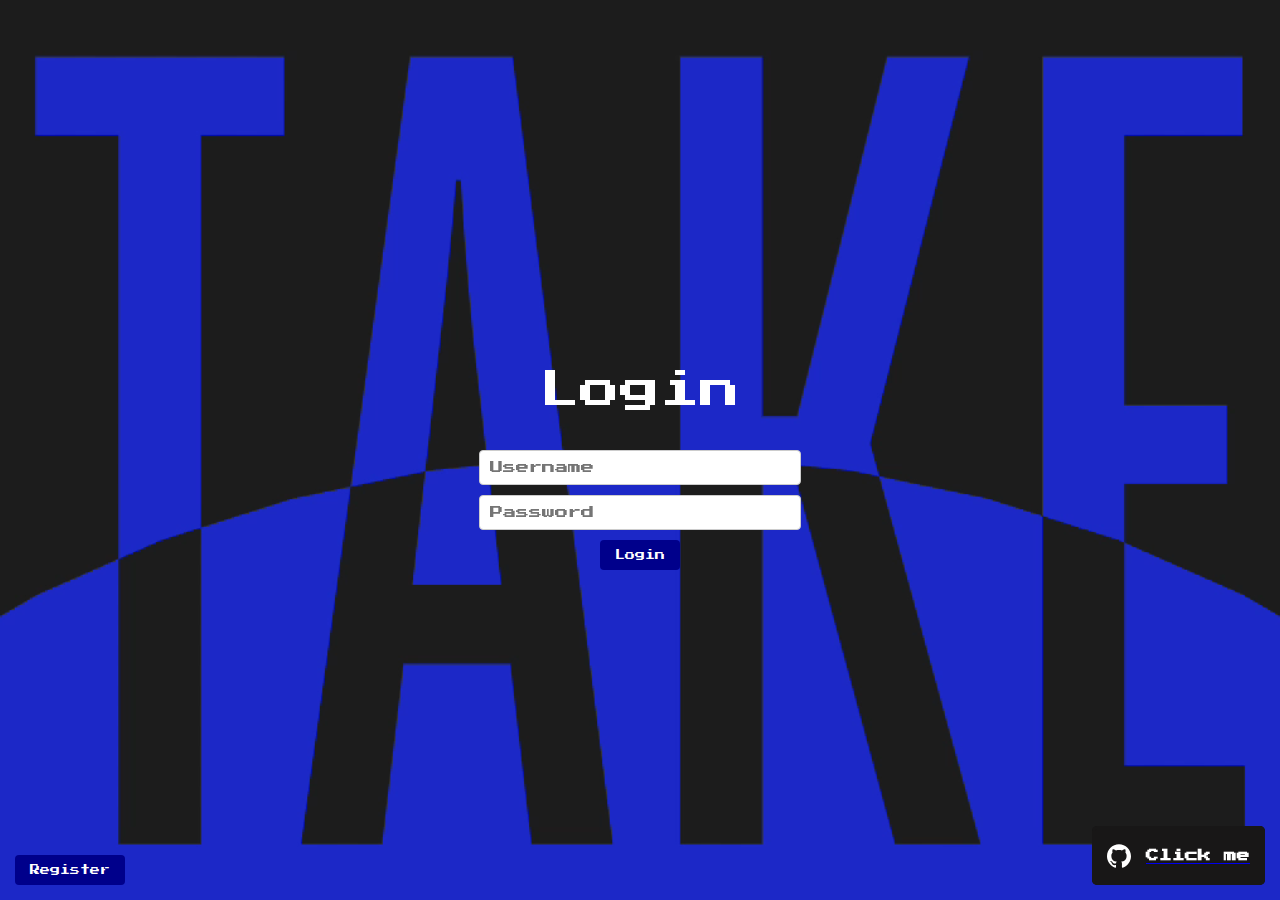
<file: index.html>
<!DOCTYPE html>
<html lang="en">
<head>
    <link rel="preconnect" href="https://fonts.googleapis.com">
    <link rel="preconnect" href="https://fonts.gstatic.com" crossorigin>
    <link href="https://fonts.googleapis.com/css2?family=Press+Start+2P&display=swap" rel="stylesheet">
    <meta charset="UTF-8">
    <meta name="viewport" content="width=device-width, initial-scale=1.0">
    <script src="https://code.jquery.com/jquery-3.6.0.min.js"></script>
    <link rel="stylesheet" type="text/css" href="login.css">
    <title>Login</title>
</head>
<body>
    <div id="login-div">
        <video autoplay loop muted src="img/video.mp4" style="position: absolute; top: 0; left: 0; width: 100%; height: 100%; object-fit: cover;"></video>
        <div class="container-fluid" style="position: absolute; top: 0; left: 0; width: 100%; height: 100%; display: flex; flex-direction: column; justify-content: center; align-items: center; background-color: transparent;">
            <form id="login-form">
                <p id="login-heading">Login</p>
                <input class="login-input" placeholder="Username" type="text" id="username">
                <input type="password" class="login-input" placeholder="Password" type="password" id="password">
                <button id="login-btn">Login</button>
              </form>
              <button id="register-btn">Register</button>
        </div>
    </div>

    <a href="https://github.com/selamierden" target="_blank" class="button">
        <svg width="24" height="24" viewBox="0 0 24 24" fill="none" xmlns="http://www.w3.org/2000/svg">
        <path d="M12 0.296997C5.37 0.296997 0 5.67 0 12.297C0 17.6 3.438 22.097 8.205 23.682C8.805 23.795 9.025 23.424 9.025 23.105C9.025 22.82 9.015 22.065 9.01 21.065C5.672 21.789 4.968 19.455 4.968 19.455C4.422 18.07 3.633 17.7 3.633 17.7C2.546 16.956 3.717 16.971 3.717 16.971C4.922 17.055 5.555 18.207 5.555 18.207C6.625 20.042 8.364 19.512 9.05 19.205C9.158 18.429 9.467 17.9 9.81 17.6C7.145 17.3 4.344 16.268 4.344 11.67C4.344 10.36 4.809 9.29 5.579 8.45C5.444 8.147 5.039 6.927 5.684 5.274C5.684 5.274 6.689 4.952 8.984 6.504C9.944 6.237 10.964 6.105 11.984 6.099C13.004 6.105 14.024 6.237 14.984 6.504C17.264 4.952 18.269 5.274 18.269 5.274C18.914 6.927 18.509 8.147 18.389 8.45C19.154 9.29 19.619 10.36 19.619 11.67C19.619 16.28 16.814 17.295 14.144 17.59C14.564 17.95 14.954 18.686 14.954 19.81C14.954 21.416 14.939 22.706 14.939 23.096C14.939 23.411 15.149 23.786 15.764 23.666C20.565 22.092 24 17.592 24 12.297C24 5.67 18.627 0.296997 12 0.296997Z" fill="white"></path>
        </svg>
        <p class="text">Click me</p>
    </a>
    

    <script src="login.js"></script>
    <script src="dashboard.js"></script>
    <script src="engineer.js"></script>
</body>
</html>
</file>
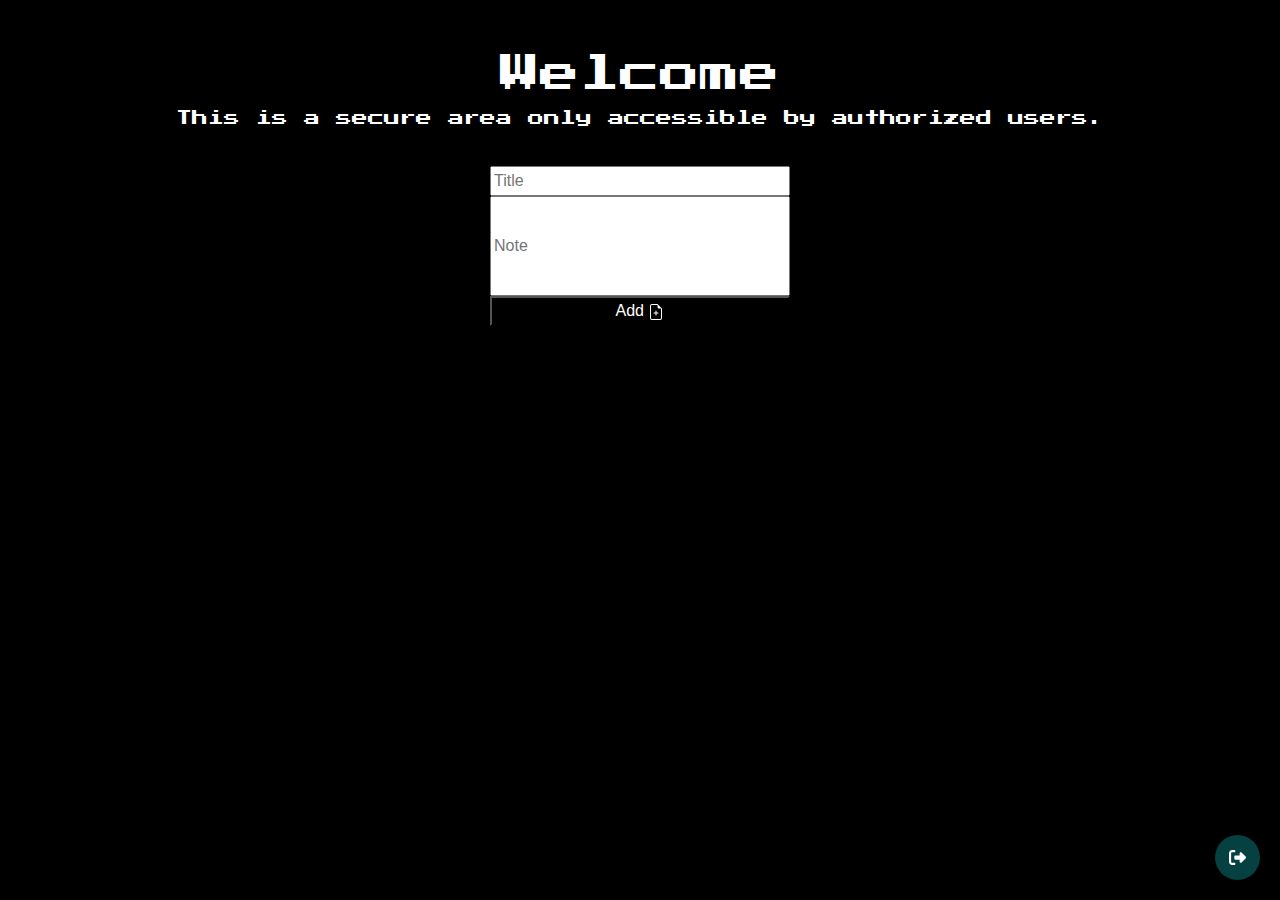
<file: dashboard.html>
<!DOCTYPE html>
<html lang="en">
<head>
    <link rel="preconnect" href="https://fonts.googleapis.com">
    <link rel="preconnect" href="https://fonts.gstatic.com" crossorigin>
    <link rel="stylesheet" href="https://maxcdn.bootstrapcdn.com/bootstrap/4.5.2/css/bootstrap.min.css">
    <link href="https://fonts.googleapis.com/css2?family=Press+Start+2P&display=swap" rel="stylesheet">
    <meta charset="UTF-8">
    <meta name="viewport" content="width=device-width, initial-scale=1.0">
    <link rel="stylesheet" type="text/css" href="dashboard.css">
    <title>Dashboard</title>
</head>
<body style="background-color: black;">
  <div>
    <div id="welcome-div" style="margin-top: 50px; color: white;">
      <h1>Welcome <span id="isim"></span></h1>
      <p>This is a secure area only accessible by authorized users.</p>
    </div>   
    <div id="addNote" style="margin-top: 20px;">
      <div style="display: flex; justify-content: center;" id="inputs">
        <form id="inputForm" style="display: flex; flex-direction: column;">
          <input id="title" style="height: 30px;" placeholder="Title">
          <input id="note" style="width: 300px; height: 100px;" placeholder="Note">
          <button id="addButton" style="background-color: black; color: white;">Add <svg xmlns="http://www.w3.org/2000/svg" width="16" height="16" fill="currentColor" class="bi bi-file-earmark-plus" viewBox="0 0 16 16">
            <path d="M8 6.5a.5.5 0 0 1 .5.5v1.5H10a.5.5 0 0 1 0 1H8.5V11a.5.5 0 0 1-1 0V9.5H6a.5.5 0 0 1 0-1h1.5V7a.5.5 0 0 1 .5-.5z"/>
            <path d="M14 4.5V14a2 2 0 0 1-2 2H4a2 2 0 0 1-2-2V2a2 2 0 0 1 2-2h5.5L14 4.5zm-3 0A1.5 1.5 0 0 1 9.5 3V1H4a1 1 0 0 0-1 1v12a1 1 0 0 0 1 1h8a1 1 0 0 0 1-1V4.5h-2z"/>
          </svg></button>
        </form>
      </div>
    </div>
    <div id="notes" style="display: flex; flex-wrap: wrap; margin-top: 50px; margin-bottom: 20px;"></div>
  </div>
      
  <a href="index.html" class="Btn">
    <div class="sign"><svg viewBox="0 0 512 512"><path d="M377.9 105.9L500.7 228.7c7.2 7.2 11.3 17.1 11.3 27.3s-4.1 20.1-11.3 27.3L377.9 406.1c-6.4 6.4-15 9.9-24 9.9c-18.7 0-33.9-15.2-33.9-33.9l0-62.1-128 0c-17.7 0-32-14.3-32-32l0-64c0-17.7 14.3-32 32-32l128 0 0-62.1c0-18.7 15.2-33.9 33.9-33.9c9 0 17.6 3.6 24 9.9zM160 96L96 96c-17.7 0-32 14.3-32 32l0 256c0 17.7 14.3 32 32 32l64 0c17.7 0 32 14.3 32 32s-14.3 32-32 32l-64 0c-53 0-96-43-96-96L0 128C0 75 43 32 96 32l64 0c17.7 0 32 14.3 32 32s-14.3 32-32 32z"></path></svg></div>  
    <div class="text">Logout</div>
  </a>
  

    <script src="dashboard.js"></script>
</body>
</html>
</file>
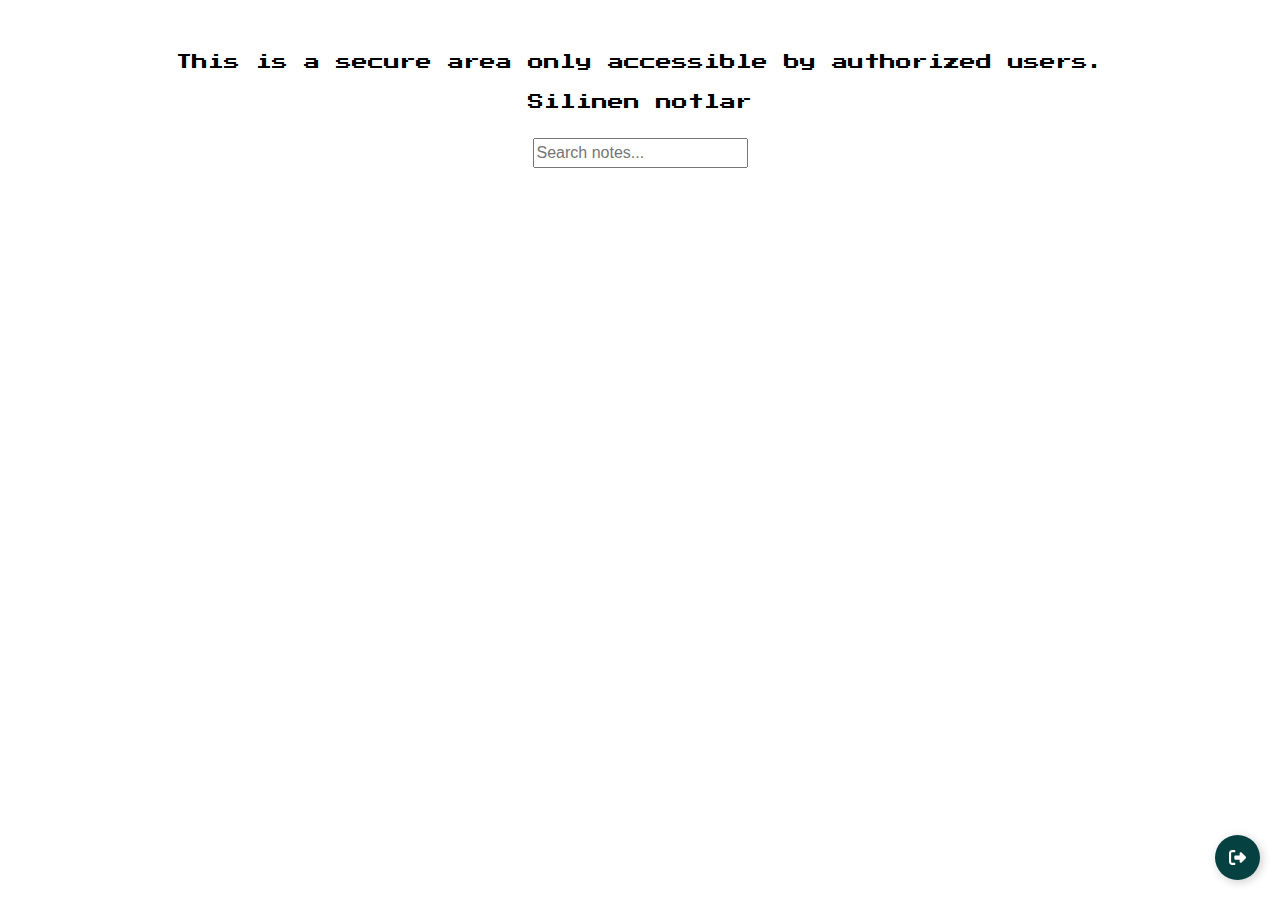
<file: deletednote.html>
<!DOCTYPE html>
<html lang="en">
  <head>
    <link rel="preconnect" href="https://fonts.googleapis.com" />
    <link rel="stylesheet" href="toggle.css" />
    <link rel="stylesheet" href="trash.css" />
    <link rel="preconnect" href="https://fonts.gstatic.com" crossorigin />
    <link
      rel="stylesheet"
      href="https://maxcdn.bootstrapcdn.com/bootstrap/4.5.2/css/bootstrap.min.css"
    />
    <link
      href="https://fonts.googleapis.com/css2?family=Press+Start+2P&display=swap"
      rel="stylesheet"
    />
    <meta charset="UTF-8" />
    <meta name="viewport" content="width=device-width, initial-scale=1.0" />
    <link rel="stylesheet" type="text/css" href="dashboard.css" />
    <title>Dashboard</title>
  </head>
  <body style="background-color: white; color: black">

    <div>
      <div id="welcome-div" style="margin-top: 50px">
        <p>This is a secure area only accessible by authorized users.</p>
        <p>Silinen notlar</p>
      </div>
   
      <div style="margin: 8px; display: flex; justify-content: center">
        <input
          id="searchInput"
          type="text"
          placeholder="Search notes..."
          style="margin-bottom: 20px"
        />
      </div>
      <div
        id="notes"
        style="
          display: flex;
          flex-wrap: wrap;
          margin-top: 50px;
          margin-bottom: 20px;
          color: black;
        "
      ></div>
    </div>


    <a href="dashboard.html" class="Btn">
      <div class="sign">
        <svg viewBox="0 0 512 512">
          <path
            d="M377.9 105.9L500.7 228.7c7.2 7.2 11.3 17.1 11.3 27.3s-4.1 20.1-11.3 27.3L377.9 406.1c-6.4 6.4-15 9.9-24 9.9c-18.7 0-33.9-15.2-33.9-33.9l0-62.1-128 0c-17.7 0-32-14.3-32-32l0-64c0-17.7 14.3-32 32-32l128 0 0-62.1c0-18.7 15.2-33.9 33.9-33.9c9 0 17.6 3.6 24 9.9zM160 96L96 96c-17.7 0-32 14.3-32 32l0 256c0 17.7 14.3 32 32 32l64 0c17.7 0 32 14.3 32 32s-14.3 32-32 32l-64 0c-53 0-96-43-96-96L0 128C0 75 43 32 96 32l64 0c17.7 0 32 14.3 32 32s-14.3 32-32 32z"
          ></path>
        </svg>
      </div>
      <div class="text"> Back </div>
    </a>

    
  </body>

  <script src="deletednote.js"></script>
</html>
</file>
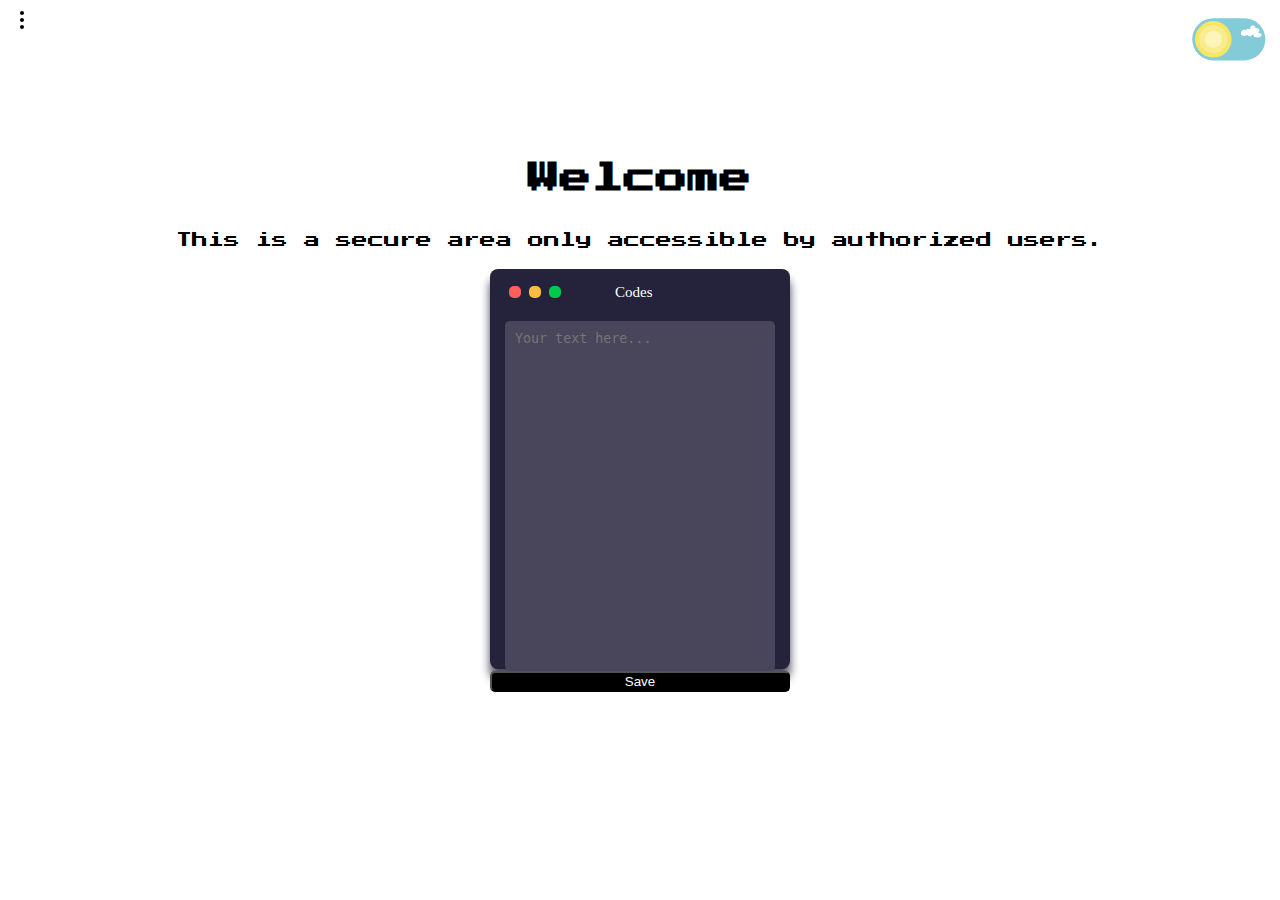
<file: engineer.html>
<html lang="en">
  <head>
    <meta charset="UTF-8" />
    <meta name="viewport" content="width=device-width, initial-scale=1.0" />
    <link rel="stylesheet" href="dashboard.css" />
    <link rel="stylesheet" href="https://cdnjs.cloudflare.com/ajax/libs/font-awesome/5.15.4/css/all.min.css" integrity="sha512-xxx" crossorigin="anonymous" />
    <link rel="stylesheet" href="codecard.css" />
    <link rel="stylesheet" href="toggle.css" />
    <link rel="stylesheet" href="trash.css" />
    <link rel="preconnect" href="https://fonts.googleapis.com" />
    <link rel="preconnect" href="https://fonts.gstatic.com" crossorigin />
    <link
      href="https://fonts.googleapis.com/css2?family=Press+Start+2P&display=swap"
      rel="stylesheet"
    />
    <link
      href="https://fonts.googleapis.com/css2?family=Press+Start+2P&display=swap"
      rel="stylesheet"
    />
    <title>Document</title>
  </head>
  <body style="background-color: white; color: black">
    <div class="settings-icon" style="position: absolute; top: 10px; left: 10px; background-color: white;">
      <svg xmlns="http://www.w3.org/2000/svg" width="24" height="24" viewBox="0 0 24 24">
        <path d="M0 0h24v24H0z" fill="none"/>
        <path d="M12 1c-1.1 0-2 .9-2 2s.9 2 2 2s2-.9 2-2s-.9-2-2-2zm0 7c-1.1 0-2 .9-2 2s.9 2 2 2s2-.9 2-2s-.9-2-2-2zm0 7c-1.1 0-2 .9-2 2s.9 2 2 2s2-.9 2-2s-.9-2-2-2z"/>
      </svg>
      <div class="settings-menu" style="display: none; background: white; padding: 1px;">
        <button style="padding: 0.75rem 1rem; font-size: inherit; background-color: #FFFFFF; border: 1px solid  rgb(209,213,219);" id="deleteAccountBtn">Hesabımı Sil</button>
        <button style="padding: 0.75rem 1rem; font-size: inherit; background-color: #FFFFFF; border: 1px solid  rgb(209,213,219);" id="forClassicBtn">Classic</button>
        <button style="padding: 0.75rem 1rem; font-size: inherit; background-color: #FFFFFF; border: 1px solid  rgb(209,213,219);" id="toDoListBtn">To Do List</button>
      </div>
    </div>

    <div class="toggle-switch" style="display: flex; justify-content: flex-end">
      <label id="theme-toggle-button">
        <input type="checkbox" id="toggle" />
        <svg
          viewBox="0 0 69.667 44"
          xmlns:xlink="http://www.w3.org/1999/xlink"
          xmlns="http://www.w3.org/2000/svg"
        >
          <g
            transform="translate(3.5 3.5)"
            data-name="Component 15 – 1"
            id="Component_15_1"
          >
            <g
              filter="url(#container)"
              transform="matrix(1, 0, 0, 1, -3.5, -3.5)"
            >
              <rect
                fill="#83cbd8"
                transform="translate(3.5 3.5)"
                rx="17.5"
                height="35"
                width="60.667"
                data-name="container"
                id="container"
              ></rect>
            </g>

            <g transform="translate(2.333 2.333)" id="button">
              <g data-name="sun" id="sun">
                <g
                  filter="url(#sun-outer)"
                  transform="matrix(1, 0, 0, 1, -5.83, -5.83)"
                >
                  <circle
                    fill="#f8e664"
                    transform="translate(5.83 5.83)"
                    r="15.167"
                    cy="15.167"
                    cx="15.167"
                    data-name="sun-outer"
                    id="sun-outer-2"
                  ></circle>
                </g>
                <g
                  filter="url(#sun)"
                  transform="matrix(1, 0, 0, 1, -5.83, -5.83)"
                >
                  <path
                    fill="rgba(246,254,247,0.29)"
                    transform="translate(9.33 9.33)"
                    d="M11.667,0A11.667,11.667,0,1,1,0,11.667,11.667,11.667,0,0,1,11.667,0Z"
                    data-name="sun"
                    id="sun-3"
                  ></path>
                </g>
                <circle
                  fill="#fcf4b9"
                  transform="translate(8.167 8.167)"
                  r="7"
                  cy="7"
                  cx="7"
                  id="sun-inner"
                ></circle>
              </g>

              <g data-name="moon" id="moon">
                <g
                  filter="url(#moon)"
                  transform="matrix(1, 0, 0, 1, -31.5, -5.83)"
                >
                  <circle
                    fill="#cce6ee"
                    transform="translate(31.5 5.83)"
                    r="15.167"
                    cy="15.167"
                    cx="15.167"
                    data-name="moon"
                    id="moon-3"
                  ></circle>
                </g>
                <g
                  fill="#a6cad0"
                  transform="translate(-24.415 -1.009)"
                  id="patches"
                >
                  <circle
                    transform="translate(43.009 4.496)"
                    r="2"
                    cy="2"
                    cx="2"
                  ></circle>
                  <circle
                    transform="translate(39.366 17.952)"
                    r="2"
                    cy="2"
                    cx="2"
                    data-name="patch"
                  ></circle>
                  <circle
                    transform="translate(33.016 8.044)"
                    r="1"
                    cy="1"
                    cx="1"
                    data-name="patch"
                  ></circle>
                  <circle
                    transform="translate(51.081 18.888)"
                    r="1"
                    cy="1"
                    cx="1"
                    data-name="patch"
                  ></circle>
                  <circle
                    transform="translate(33.016 22.503)"
                    r="1"
                    cy="1"
                    cx="1"
                    data-name="patch"
                  ></circle>
                  <circle
                    transform="translate(50.081 10.53)"
                    r="1.5"
                    cy="1.5"
                    cx="1.5"
                    data-name="patch"
                  ></circle>
                </g>
              </g>
            </g>

            <g filter="url(#cloud)" transform="matrix(1, 0, 0, 1, -3.5, -3.5)">
              <path
                fill="#fff"
                transform="translate(-3466.47 -160.94)"
                d="M3512.81,173.815a4.463,4.463,0,0,1,2.243.62.95.95,0,0,1,.72-1.281,4.852,4.852,0,0,1,2.623.519c.034.02-.5-1.968.281-2.716a2.117,2.117,0,0,1,2.829-.274,1.821,1.821,0,0,1,.854,1.858c.063.037,2.594-.049,3.285,1.273s-.865,2.544-.807,2.626a12.192,12.192,0,0,1,2.278.892c.553.448,1.106,1.992-1.62,2.927a7.742,7.742,0,0,1-3.762-.3c-1.28-.49-1.181-2.65-1.137-2.624s-1.417,2.2-2.623,2.2a4.172,4.172,0,0,1-2.394-1.206,3.825,3.825,0,0,1-2.771.774c-3.429-.46-2.333-3.267-2.2-3.55A3.721,3.721,0,0,1,3512.81,173.815Z"
                data-name="cloud"
                id="cloud"
              ></path>
            </g>

            <g fill="#def8ff" transform="translate(3.585 1.325)" id="stars">
              <path
                transform="matrix(-1, 0.017, -0.017, -1, 24.231, 3.055)"
                d="M.774,0,.566.559,0,.539.458.933.25,1.492l.485-.361.458.394L1.024.953,1.509.592.943.572Z"
              ></path>
              <path
                transform="matrix(-0.777, 0.629, -0.629, -0.777, 23.185, 12.358)"
                d="M1.341.529.836.472.736,0,.505.46,0,.4.4.729l-.231.46L.605.932l.4.326L.9.786Z"
                data-name="star"
              ></path>
              <path
                transform="matrix(0.438, 0.899, -0.899, 0.438, 23.177, 29.735)"
                d="M.015,1.065.475.9l.285.365L.766.772l.46-.164L.745.494.751,0,.481.407,0,.293.285.658Z"
                data-name="star"
              ></path>
              <path
                transform="translate(12.677 0.388) rotate(104)"
                d="M1.161,1.6,1.059,1,1.574.722.962.607.86,0,.613.572,0,.457.446.881.2,1.454l.516-.274Z"
                data-name="star"
              ></path>
              <path
                transform="matrix(-0.07, 0.998, -0.998, -0.07, 11.066, 15.457)"
                d="M.873,1.648l.114-.62L1.579.945,1.03.62,1.144,0,.706.464.157.139.438.7,0,1.167l.592-.083Z"
                data-name="star"
              ></path>
              <path
                transform="translate(8.326 28.061) rotate(11)"
                d="M.593,0,.638.724,0,.982l.7.211.045.724.36-.64.7.211L1.342.935,1.7.294,1.063.552Z"
                data-name="star"
              ></path>
              <path
                transform="translate(5.012 5.962) rotate(172)"
                d="M.816,0,.5.455,0,.311.323.767l-.312.455.516-.215.323.456L.827.911,1.343.7.839.552Z"
                data-name="star"
              ></path>
              <path
                transform="translate(2.218 14.616) rotate(169)"
                d="M1.261,0,.774.571.114.3.487.967,0,1.538.728,1.32l.372.662.047-.749.728-.218L1.215.749Z"
                data-name="star"
              ></path>
            </g>
          </g>
        </svg>
      </label>
    </div>

    <div style="font-size: 36px; font-weight: bold; text-align: center; margin-top: 1px;" id="saat"></div>
    <div style="display: flex; justify-content: center;"><p style="margin-top: 5px; font-weight: bold; font-size: 18px;" id="currentDate"></p></div>

    <div id="welcome-div" style="margin-top: 50px">
      <h1>Welcome <span id="isim"></span></h1>
      <p>This is a secure area only accessible by authorized users.</p>
    </div>

    <div class="card">
      <div class="header">
        <div class="top">
          <div class="circle">
            <span class="red circle2"></span>
          </div>
          <div class="circle">
            <span class="yellow circle2"></span>
          </div>
          <div class="circle">
            <span class="green circle2"></span>
          </div>
          <div class="title">
            <p id="title2">Codes</p>
          </div>
        </div>
      </div>
      <div class="code-container">
        <textarea
          name="code"
          id="code"
          class="area"
          placeholder="Your text here..."
        ></textarea>
        <button
          id="saveBtn"
          style="
            background-color: black;
            color: white;
            border-radius: 5px;
            width: 300px;
          "
        >
          Save
        </button>
      </div>
    </div>

    <div
      id="codes"
      style="
        display: flex;
        flex-wrap: wrap;
        margin-top: 50px;
        margin-bottom: 20px;
        margin-left: 5px;
        color: black;
      "
    ></div>

    <script src="engineer.js"></script>
  </body>
</html>
</file>
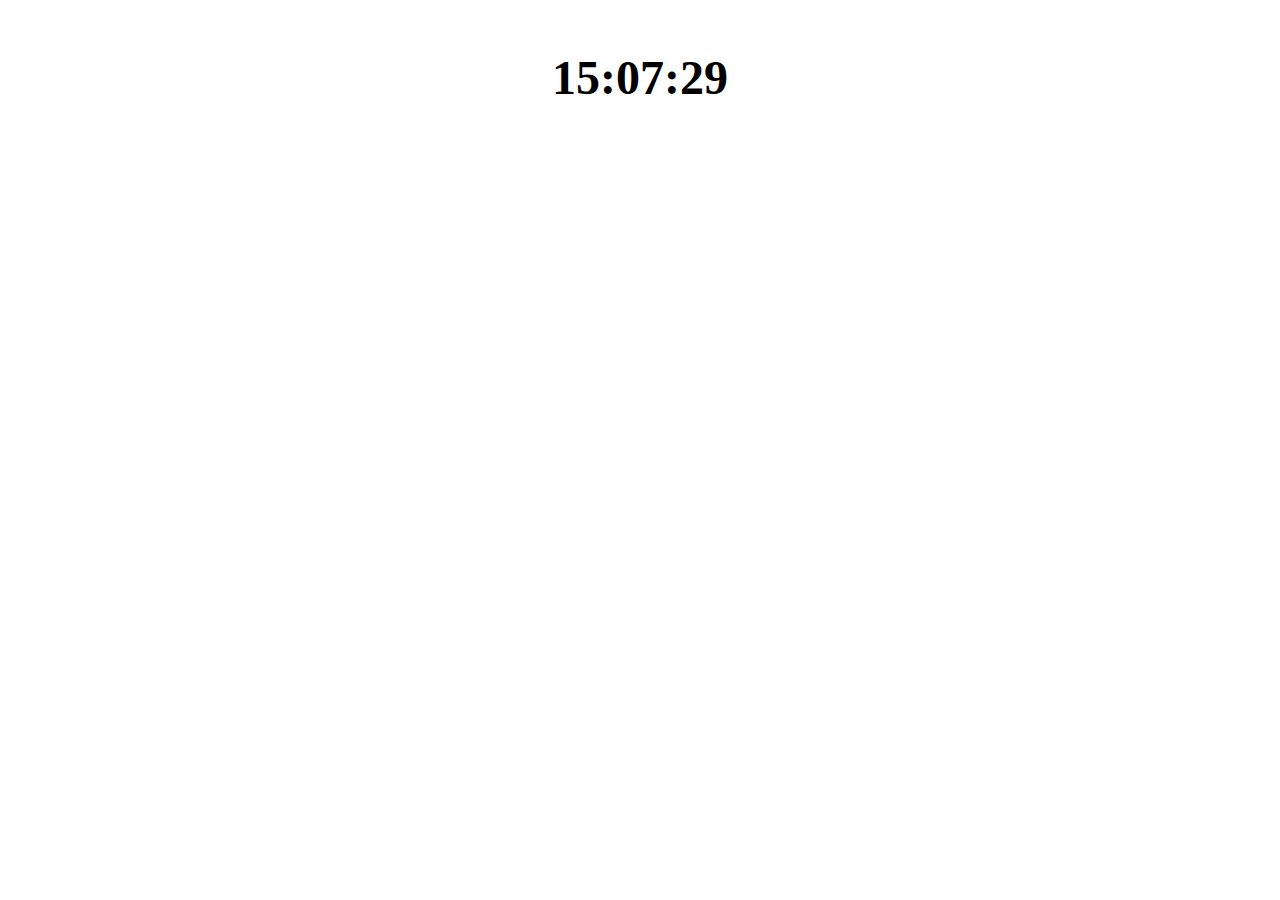
<file: tarih.html>
<!DOCTYPE html>
<html lang="en">
<head>
  <meta charset="UTF-8">
  <title>Dijital Saat</title>
  <style>
    #saat {
      font-size: 48px;
      font-weight: bold;
      text-align: center;
      margin-top: 50px;
    }
  </style>
</head>
<body>
  
  <div id="saat"></div>

  <script>
    function displayTime() {
      var saatElement = document.getElementById("saat");
      var zaman = new Date();
      var saat = zaman.getHours();
      var dakika = zaman.getMinutes();
      var saniye = zaman.getSeconds();

      saat = saat < 10 ? "0" + saat : saat;
      dakika = dakika < 10 ? "0" + dakika : dakika;
      saniye = saniye < 10 ? "0" + saniye : saniye;

      var currentTime = saat + ":" + dakika + ":" + saniye;
      saatElement.textContent = currentTime;
    }

    setInterval(displayTime, 1000); // Her saniyede bir güncelle
    displayTime(); // Sayfa yüklendiğinde saatı göster
  </script>
</body>
</html>
</file>
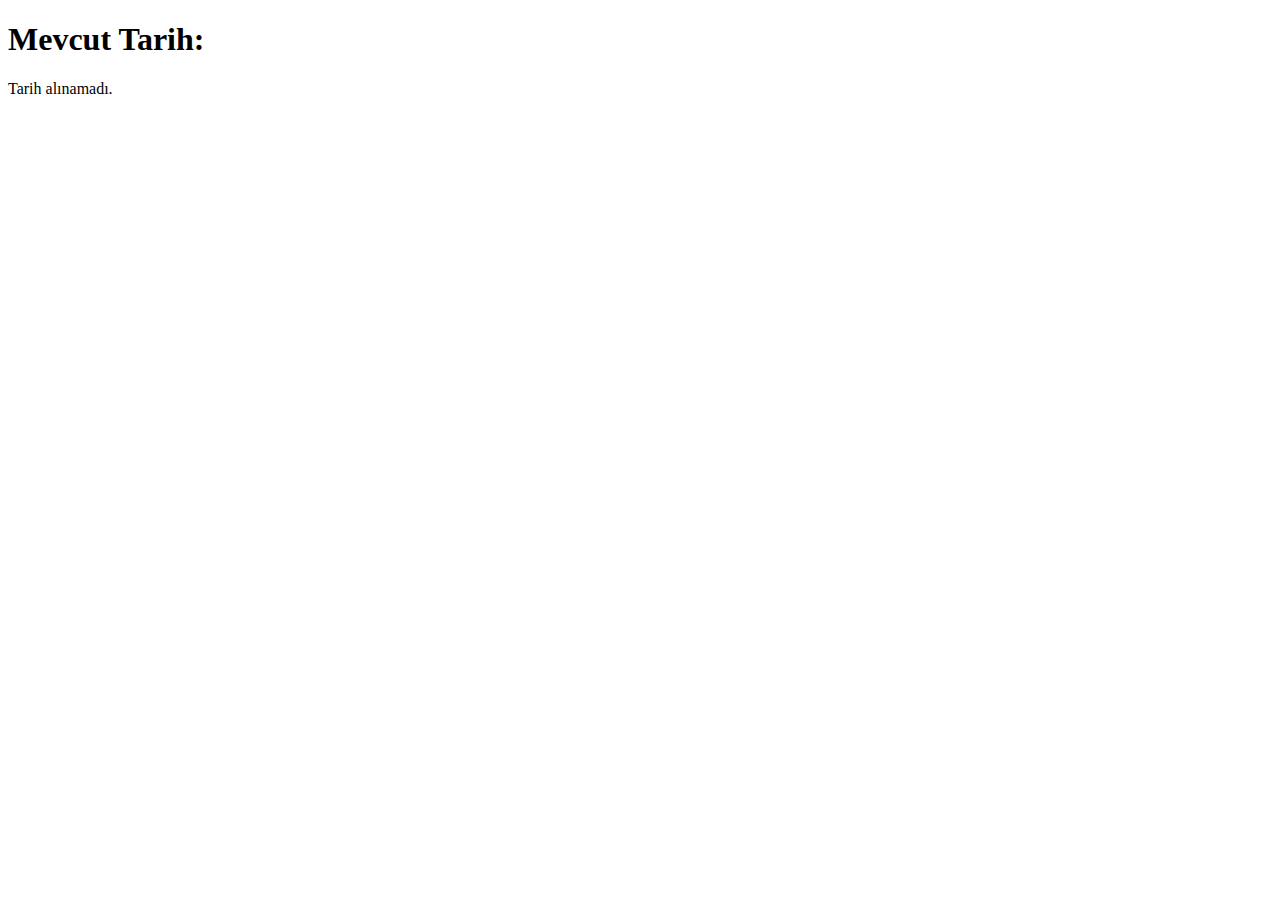
<file: tarih2.html>
<!DOCTYPE html>
<html>
<head>
  <title>Mevcut Tarih</title>
</head>
<body>

<h1>Mevcut Tarih:</h1>
<p id="currentDate"></p>

<script>
    document.addEventListener('DOMContentLoaded', function() {
  const currentDateElement = document.getElementById('currentDate');

  // API'den tarihi al
  fetch('https://worldtimeapi.org/api/ip')
    .then(response => response.json())
    .then(data => {
      const dateTime = new Date(data.datetime);
      const options = { year: 'numeric', month: 'long', day: 'numeric' };
      const formattedDate = dateTime.toLocaleDateString('tr-TR', options);
      currentDateElement.textContent = formattedDate;
    })
    .catch(error => {
      console.log('Tarih alınamadı: ', error);
      currentDateElement.textContent = 'Tarih alınamadı.';
    });
});

</script>
</body>
</html>
</file>
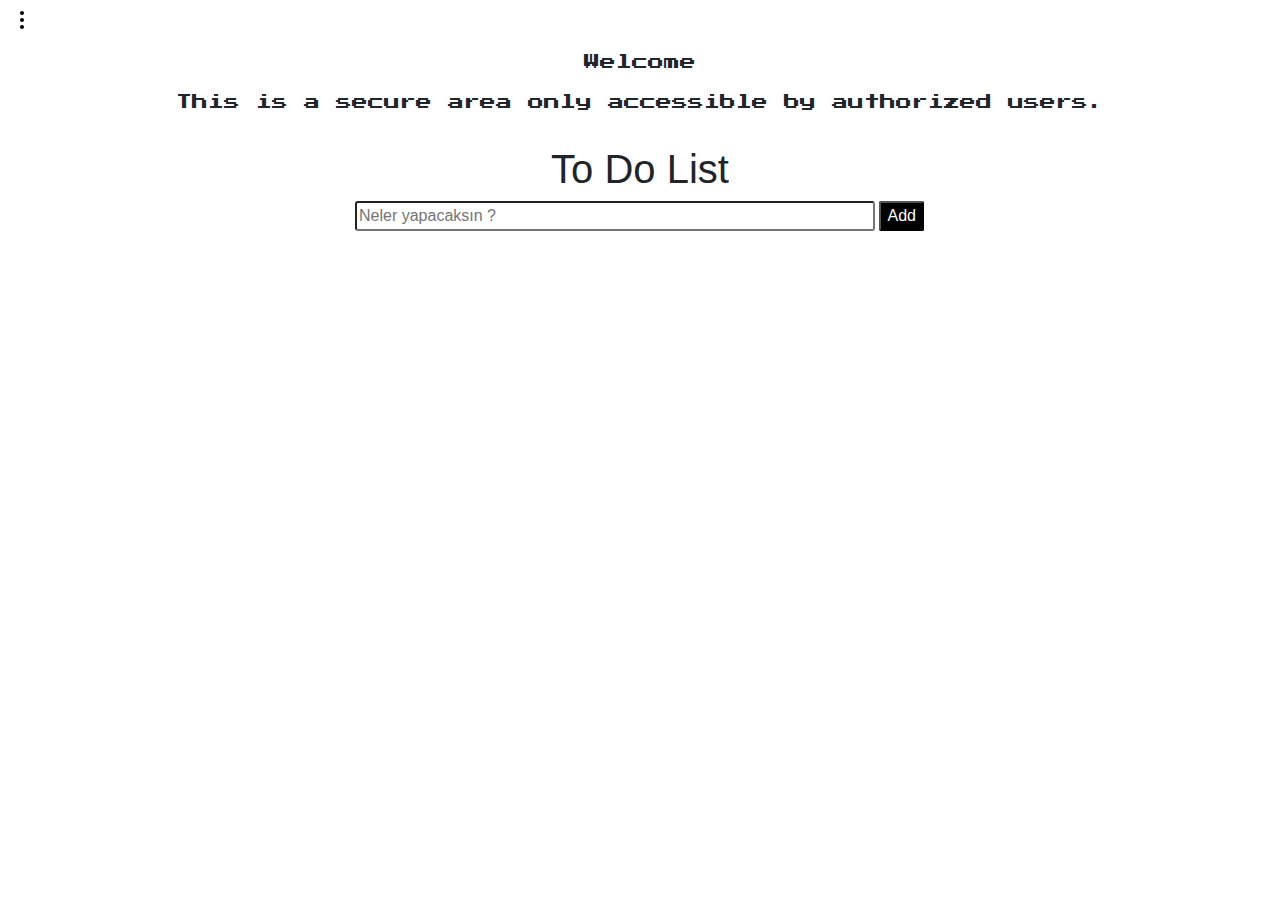
<file: todo.html>
<html lang="en">
  <head>
    <link rel="preconnect" href="https://fonts.googleapis.com" />
    <link rel="preconnect" href="https://fonts.gstatic.com" crossorigin />
    <link rel="stylesheet" type="text/css" href="todo.css" />
    <link
      rel="stylesheet"
      href="https://maxcdn.bootstrapcdn.com/bootstrap/4.5.2/css/bootstrap.min.css"
    />
    <link
      href="https://fonts.googleapis.com/css2?family=Press+Start+2P&display=swap"
      rel="stylesheet"
    />
    <meta charset="UTF-8" />
    <meta name="viewport" content="width=device-width, initial-scale=1.0" />
    <link rel="stylesheet" type="text/css" href="dashboard.css" />
    <title>Dashboard</title>
  </head>
  <body>
    <div
      class="settings-icon"
      style="position: absolute; top: 10px; left: 10px; background-color: white"
    >
      <svg
        xmlns="http://www.w3.org/2000/svg"
        width="24"
        height="24"
        viewBox="0 0 24 24"
      >
        <path d="M0 0h24v24H0z" fill="none" />
        <path
          d="M12 1c-1.1 0-2 .9-2 2s.9 2 2 2s2-.9 2-2s-.9-2-2-2zm0 7c-1.1 0-2 .9-2 2s.9 2 2 2s2-.9 2-2s-.9-2-2-2zm0 7c-1.1 0-2 .9-2 2s.9 2 2 2s2-.9 2-2s-.9-2-2-2z"
        />
      </svg>
      <div
        class="settings-menu"
        style="display: none; background: white; padding: 1px"
      >
        <button
          style="
            padding: 0.75rem 1rem;
            font-size: inherit;
            background-color: #ffffff;
            border: 1px solid rgb(209, 213, 219);
          "
          id="deleteAccountBtn"
        >
          Hesabımı Sil
        </button>
        <button
          style="
            padding: 0.75rem 1rem;
            font-size: inherit;
            background-color: #ffffff;
            border: 1px solid rgb(209, 213, 219);
          "
          id="forProgrammersBtn"
        >
          For Programmers
        </button>
        <button
          style="
            padding: 0.75rem 1rem;
            font-size: inherit;
            background-color: #ffffff;
            border: 1px solid rgb(209, 213, 219);
          "
          id="forClassicBtn"
        >
          Classics
        </button>
      </div>
    </div>

    <div id="welcome-div" style="margin-top: 50px">
      <p>Welcome <span id="isim"></span></p>
      <p>This is a secure area only accessible by authorized users.</p>
    </div>

    <div id="container">
      <form id="form">
        <h1 id="h3">To Do List</h1>
        <div id="giris">
          <input style="border-radius: 3px;" id="input" placeholder="Neler yapacaksın ?" />
          <button style="background-color: black; color: white; border-radius: 2px;">Add</button>
        </div>
      </form>
    </div>

    <div id="div1"></div>

    <script src="todo.js"></script>
  </body>
</html>
</file>
<file: login.css>
/* login.css */
body {
    font-family: 'Press Start 2P', cursive;
    margin: 0;
    padding: 0;
    display: flex;
    justify-content: center;
    align-items: center;
    height: 100vh;
    background-color: black;
    color: white;
}

#login-form{
    display: flex;
    align-items: center;
    flex-direction: column;
}

#login-div {
    padding: 20px;
    border-radius: 8px;
    box-shadow: 0px 0px 10px rgba(0, 0, 0, 0.2);
    width: 350px;
}

#login-heading {
    font-size:40px;
}

.login-input {
    font-family: 'Press Start 2P', cursive;
    width: 100%;
    padding: 10px;
    margin-bottom: 10px;
    border: 1px solid #ccc;
    border-radius: 4px;
}

#login-btn {
    font-family: 'Press Start 2P', cursive;
    background-color: darkblue;
    color: white;
    padding: 10px 15px;
    border: none;
    border-radius: 4px;
    cursor: pointer;
    font-size: x-small;
}

#register-btn {
  position: fixed;
  bottom: 15px;
  left: 15px;
  font-family: 'Press Start 2P', cursive;
  background-color: darkblue;
  color: white;
  padding: 10px 15px;
  border: none;
  border-radius: 4px;
  cursor: pointer;
  font-size: x-small;
}

.button {
    position: fixed;
    bottom: 15px;
    right: 15px;
    display: flex;
    justify-content: center;
    align-items: center;
    padding: 10px 15px;
    gap: 15px;
    background-color: #181717;
    outline: 3px #181717 solid;
    outline-offset: -3px;
    border-radius: 5px;
    border: none;
    cursor: pointer;
    transition: 400ms;
  }
  
  .button .text {
    color: white;
    font-weight: 700;
    font-size:small;
    transition: 400ms;
  }
  
  .button svg path {
    transition: 400ms;
  }
  
  .button:hover {
    background-color: transparent;
  }
  
  .button:hover .text {
    color: #181717;
  }
  
  .button:hover svg path {
    fill: #181717;
  }
</file>
<file: dashboard.css>
#welcome-div {
    display: flex;
    flex-direction: column;
    align-items: center;
    font-family: 'Press Start 2P', cursive;
}

.card {
  position: relative;
  margin: 5px;
  width: 290px;
  height: 354px;
  background: white;
  border-radius: 10px;
  transition: border-radius 0.5s cubic-bezier(0.175, 0.885, 0.32, 1.275);
 }

 .deleteBtn {
  border-radius: 70px;
  position: absolute;
  bottom: 0;
  right: 0;
  margin-bottom: 2px;
  margin-right: 2px;
 }
 
 .colorSelect {
  position: absolute;
  bottom: 0;
  left: 0;
  margin-bottom: 2px;
  margin-right: 2px;
 }
 
 .shadow {
  box-shadow: inset 0 -3em 3em rgba(0,0,0,0.1),
              0 0  0 2px rgb(190, 190, 190),
              0.3em 0.3em 1em rgba(0,0,0,0.3);
 }
  

.Btn {
  display: flex;
  align-items: center;
  justify-content: flex-start;
  width: 45px;
  height: 45px;
  border: none;
  border-radius: 50%;
  cursor: pointer;
  position: fixed;
  bottom: 20px;
  right: 20px;
  overflow: hidden;
  transition-duration: .3s;
  box-shadow: 2px 2px 10px rgba(0, 0, 0, 0.199);
  background-color: rgb(5, 65, 65);
}

/* plus sign */
.sign {
  width: 100%;
  transition-duration: .3s;
  display: flex;
  align-items: center;
  justify-content: center;
}

.sign svg {
  width: 17px;
}

.sign svg path {
  fill: white;
}
/* text */
.text {
  position: relative;
  right: 0%;
  width: 0%;
  opacity: 0;
  color: white;
  font-size: 1.2em;
  font-weight: 600;
  transition-duration: .3s;
}
/* hover effect on button width */
.Btn:hover {
  width: 125px;
  border-radius: 40px;
  transition-duration: .3s;
}

.Btn:hover .sign {
  width: 30%;
  transition-duration: .3s;
  padding-left: 20px;
}
/* hover effect button's text */
.Btn:hover .text {
  opacity: 1;
  width: 70%;
  transition-duration: .3s;
  padding-right: 10px;
}
/* button click effect*/
.Btn:active {
  transform: translate(2px ,2px);
}
</file>
<file: toggle.css>
/* The switch - the box around the slider */
#theme-toggle-button {
    font-size: 12px;
    position: relative;
    display: inline-block;
    width: 7em;
    cursor: pointer;
  }
  
  /* Hide default HTML checkbox */
  #toggle {
    opacity: 0;
    width: 0;
    height: 0;
  }
  
  #container,
  #patches,
  #stars,
  #button,
  #sun,
  #moon,
  #cloud {
    transition-property: all;
    transition-timing-function: cubic-bezier(0.4, 0, 0.2, 1);
    transition-duration: 0.25s;
  }
  
  /* night sky background */
  #toggle:checked + svg #container {
    fill: #2b4360;
  }
  
  /* move button to right when checked */
  #toggle:checked + svg #button {
    transform: translate(28px, 2.333px);
  }
  
  /* show/hide sun and moon based on checkbox state */
  #sun {
    opacity: 1;
  }
  
  #toggle:checked + svg #sun {
    opacity: 0;
  }
  
  #moon {
    opacity: 0;
  }
  
  #toggle:checked + svg #moon {
    opacity: 1;
  }
  
  /* show or hide background items on checkbox state */
  #cloud {
    opacity: 1;
  }
  
  #toggle:checked + svg #cloud {
    opacity: 0;
  }
  
  #stars {
    opacity: 0;
  }
  
  #toggle:checked + svg #stars {
    opacity: 1;
  }
</file>
<file: trash.css>
.button {
    width: 50px;
    height: 50px;
    border-radius: 50%;
    background-color: rgb(20, 20, 20);
    border: none;
    font-weight: 600;
    display: flex;
    flex-direction: column;
    align-items: center;
    justify-content: center;
    box-shadow: 0px 0px 20px rgba(0, 0, 0, 0.164);
    cursor: pointer;
    transition-duration: 0.3s;
    overflow: hidden;
    position: fixed;
    gap: 2px;
  }
  
  .svgIcon {
    width: 12px;
    transition-duration: 0.3s;
  }
  
  .svgIcon path {
    fill: white;
  }
  
  .button:hover {
    transition-duration: 0.3s;
    background-color: rgb(255, 69, 69);
    align-items: center;
    gap: 0;
  }
  
  .bin-top {
    transform-origin: bottom right;
  }
  .button:hover .bin-top {
    transition-duration: 0.5s;
    transform: rotate(160deg);
  }
</file>
<file: codecard.css>
.card {
        width: 300px;
        height: 400px;
        margin: 0 auto;
        background-color: #24233b;
        border-radius: 8px;
        z-index: 1;
        box-shadow: 0px 10px 10px rgb(73, 70, 92);
        transition: 0.5s;
      }

      .card:hover {
        transform: translateY(-7px);
        box-shadow: 0px 10px 10px black;
      }

      .top {
        display: flex;
        align-items: center;
        padding-left: 10px;
      }

      .circle {
        padding: 0 4px;
      }

      .circle2 {
        display: inline-block;
        align-items: center;
        width: 10px;
        height: 10px;
        padding: 1px;
        border-radius: 5px;
      }

      .red {
        background-color: #ff605c;
      }

      .yellow {
        background-color: #ffbd44;
      }

      .green {
        background-color: #00ca4e;
      }

      .header {
        margin: 5px;
        margin-top: 5px;
        border-radius: 5px;
      }

      #title2 {
        color: white;
        padding-left: 50px;
        font-size: 15px;
      }

      .code-container {
        text-align: center;
      }
      #code {
        width: 270px;
        height: 350px;
        resize: none;
        background-color: rgb(73, 70, 92);
        border-radius: 5px;
        border: none;
        color: white;
        padding: 10px;
      }
      #code:focus {
        outline: none !important;
      }
</file>
<file: todo.css>
body {
    width: 100%;
    margin:auto;
    min-height: 100px;
}

#container {
    width: 580px;
    margin: auto;
    display: flex;
    flex-direction: column;
}
#form {
    background-color: white;
    margin-top: 10px;
    padding: 5px;      
}
#input {
    height: 30px;
    width: 520px;
}
#h3 {
    display: flex;
    justify-content: center;
}
#div1{
    background-color: white;
    width: 580px;
    flex-direction: column;
    display: flex;
    margin: auto;
}
.div2{
    
    display: flex;
    justify-content: space-between;
}
.div3{
    display: flex;
}
#input2{
    display: flex;
}
</file>
